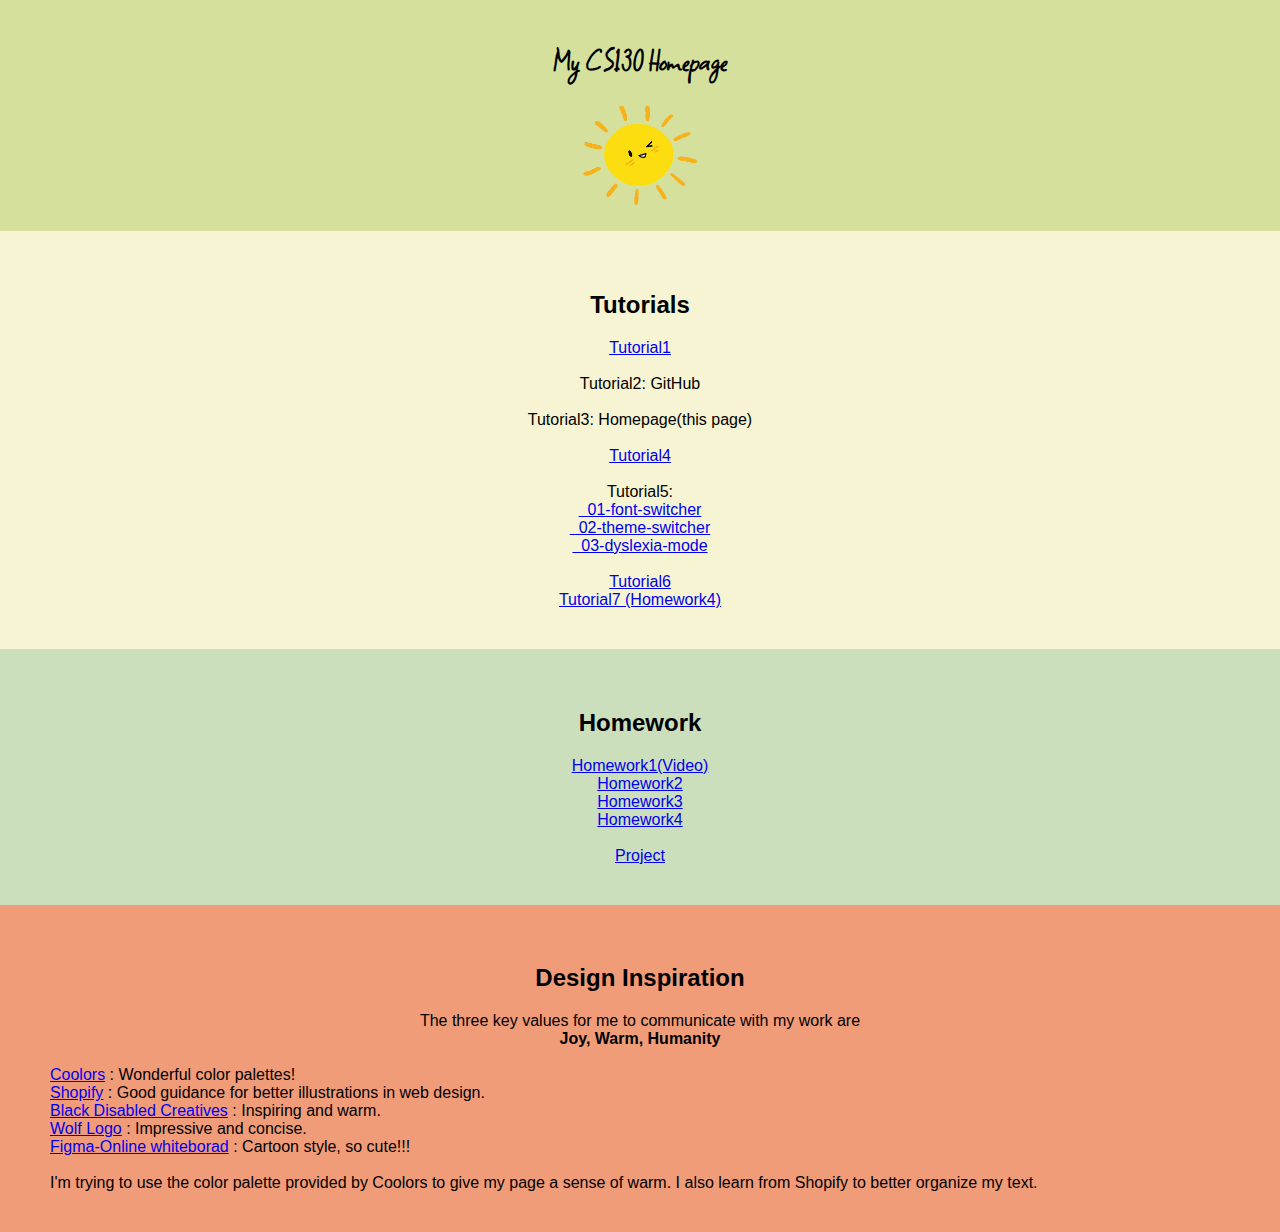
<file: index.html>
<!-- You're welcome to change any of this! -->
<!DOCTYPE html>
<html lang="en">
   <head>
        <!-- stylesheets and metadata go here -->
       <title>My CS130 Homepage</title>       
       <link rel="stylesheet" href="style.css">
   </head>
   <body>
       <!-- HTML content tags go here. Change anything you want! -->
       <header>
            <link rel="preconnect" href="https://fonts.googleapis.com">
            <link rel="preconnect" href="https://fonts.gstatic.com" crossorigin>
            <link href="https://fonts.googleapis.com/css2?family=Akshar:wght@300&family=Square+Peg&display=swap" rel="stylesheet">
           <h1>My CS130 Homepage</h1>
           <img src="./Onclass codes/imagelib/sun.png"  alt="Picture of a cute sun." height="100px"/>
       </header> 
       <main>
            <section id="tutorials">
                <h2>Tutorials</h2>
                <!-- 
                    Links to your tutorial assignments go here.
                    When you submit a new tutorial, add a link to it
                    here (if applicable)
                -->
                <a href="./Tutorials/tutorial1">Tutorial1</a><br><br>
                <a>Tutorial2: GitHub</a><br><br>
                <a>Tutorial3: Homepage(this page)</a><br><br>
                <a href="./Tutorials/tutorial04/">Tutorial4</a><br><br>
                <a>Tutorial5:</a><br>
                <a href="./Tutorials/tutorial05/01-font-switcher/">&nbsp;&nbsp;01-font-switcher</a><br>
                <a href="./Tutorials/tutorial05/02-theme-switcher/">&nbsp;&nbsp;02-theme-switcher</a><br>
                <a href="./Tutorials/tutorial05/03-dyslexia-mode/">&nbsp;&nbsp;03-dyslexia-mode</a><br><br>
                <a href="./Tutorials/tutorial06/">Tutorial6</a><br>
                <a href="./Homework/hw04/your_task/">Tutorial7 (Homework4)</a><br>
            </section>
            <section id="homework">
                <h2>Homework</h2>
                <!-- 
                    Links to your Homework assignments go here.
                    When you submit a new HW assignment, add a link to it here (if applicable)
                -->
                <a href="#">Homework1(Video)</a><br>
                <a href="./Homework/hw02/">Homework2</a><br>
                <a href="./Homework/hw03/">Homework3</a><br>
                <a href="./Homework/hw04/your_task/">Homework4</a><br><br>
                <a href="./Project/index.html">Project</a><br>

            </section>
            <section id="inspiration">
                <h2>Design Inspiration</h2>
                <!-- 
                    Links to 5-10 websites that inspire you
                -->
                <a>The three key values for me to communicate with my work are</a><br>
                <a><strong>Joy,  Warm,  Humanity</strong></a><br><br>
                <style> 
                    #links{text-align:left; padding-left:50px;} 
                </style> 
                <div id = "links">
                    <a href="https://coolors.co/palette/d4e09b-f6f4d2-cbdfbd-f19c79">Coolors</a>
                    <a>: Wonderful color palettes!</a><br>
                    <a href="https://polaris.shopify.com/design/illustrations#navigation">Shopify</a>
                    <a>: Good guidance for better illustrations in web design.</a><br>
                    <a href="https://winners.webbyawards.com/2021/websites-and-mobile-sites/general-websites-and-mobile-sites/activism/169095/black-disabled-creatives">Black Disabled Creatives</a>
                    <a>: Inspiring and warm.</a><br>
                    <a href="https://cdn.dribbble.com/userupload/2591294/file/original-4c283471dc805b3f91cabb639bcf1f44.png">Wolf Logo</a>
                    <a>: Impressive and concise.</a><br>
                    <a href="https://www.figma.com/figjam/?utm_source=dribbble&utm_medium=display&utm_campaign=figjam&utm_content=easeofuse">Figma-Online whiteborad</a>
                    <a>: Cartoon style, so cute!!!</a><br><br>
                    <a>I'm trying to use the color palette provided by Coolors to give my page a sense of warm. I also learn from Shopify to better organize my text.</a>
                </div>

            </section>
        </main>
   </body>
</html>
</file>
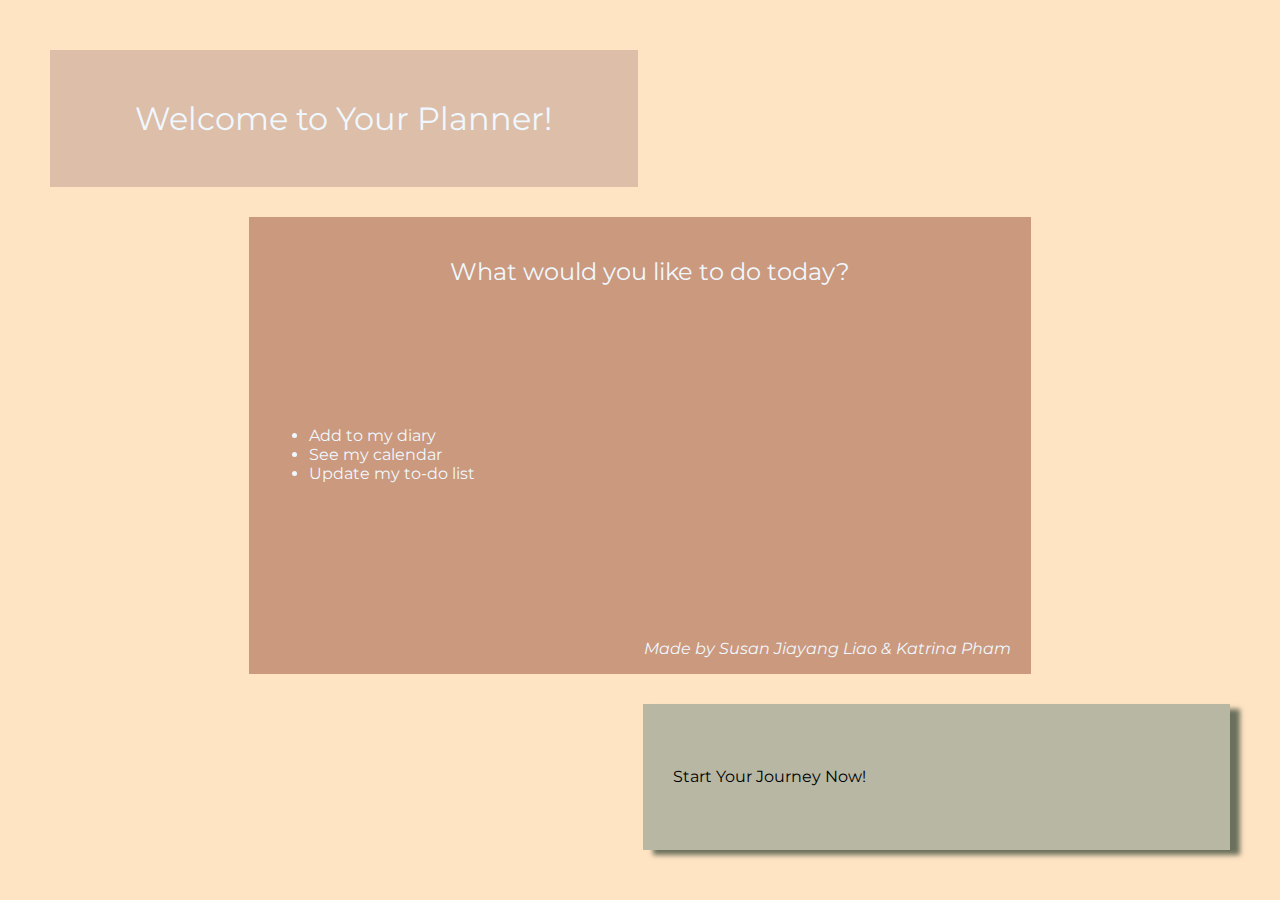
<file: Project/index.html>
<!-- Cover Page of Dairy -->
<!DOCTYPE html>
<html lang="en" >
<head>
  <meta charset="UTF-8">
  <title>Welcome</title>
  <link rel="stylesheet" href="./style.css">
  <meta name="viewport" content="width=device-width, initial-scale=1.0">
  <style>
   @import url('https://fonts.googleapis.com/css2?family=Lato:wght@100&family=Montserrat:wght@300&display=swap');
   </style>  
</head>
<body>
<!-- partial:index.partial.html -->
<!-- https://css-tricks.com/snippets/css/complete-guide-grid/ -->
<div class="container">
   <!-- Welcome title -->
   <section class="welcome-title">
      <div>Welcome to Your Planner!</div>
   </section>
   
   <!-- Introduction of our web -->
   <section class="introduction">
      <div id="div-head">What would you like to do today?</div>
         <div>
            <ul>
               <li>
                  Add to my diary
               </li>
               <li>
                  See my calendar
               </li>
               <li>
                  Update my to-do list
               </li>
            </ul>  
         </div>       
      <p id="div-foot">
          Made by Susan Jiayang Liao & Katrina Pham
      </p>
   </section>

   <!-- Button to cover page -->
   <article class="to-coverpage">
      <a href="./CoverPage/" class="button">Start Your Journey Now!</a>
   </article>

<!-- partial -->
  
</body>
</html>
</file>
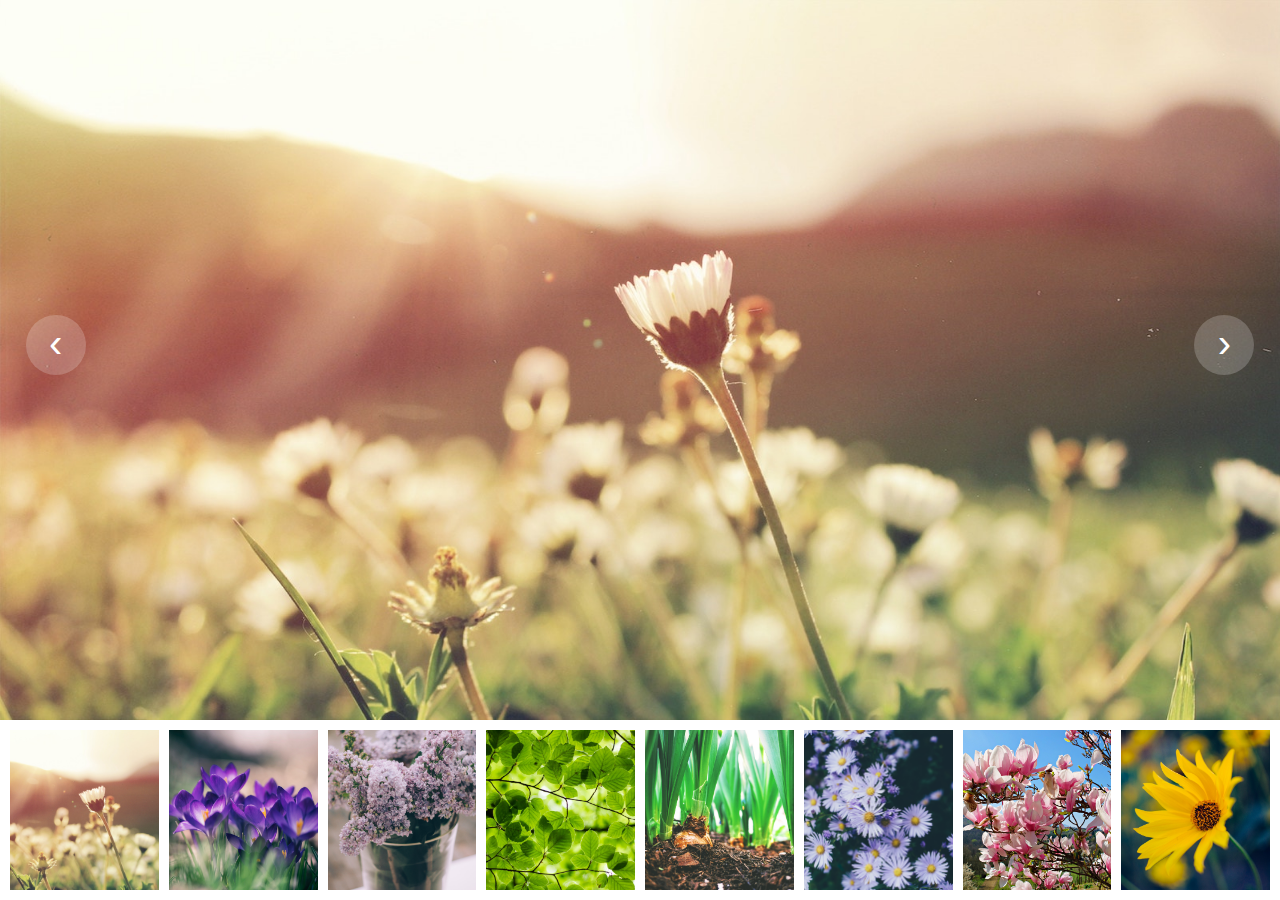
<file: Homework/hw03/index.html>
<!DOCTYPE html>
<html lang="en" dir="ltr">
    <head>
        <meta charset="utf-8">
        <title>Image Gallery</title>
        <meta name="viewport" content="width=device-width, initial-scale=1.0">
        <link rel="stylesheet" href="css/gallery.css">
        <script type="text/javascript" src="js/index.js" defer></script>
    </head>
    <body>
        <main>
            <!-- preview panel -->
            <section class="preview_box">
                <div class="featured_image" style="background-image:url('images/field1.jpg')"></div>
                <button class="prev">&lsaquo;</button>
                <button class="next">&rsaquo;</button>
            </section>

            <!-- thumbnails -->
            <ul class="cards"></ul>
        </main>
        
    </body>
</html>
</file>
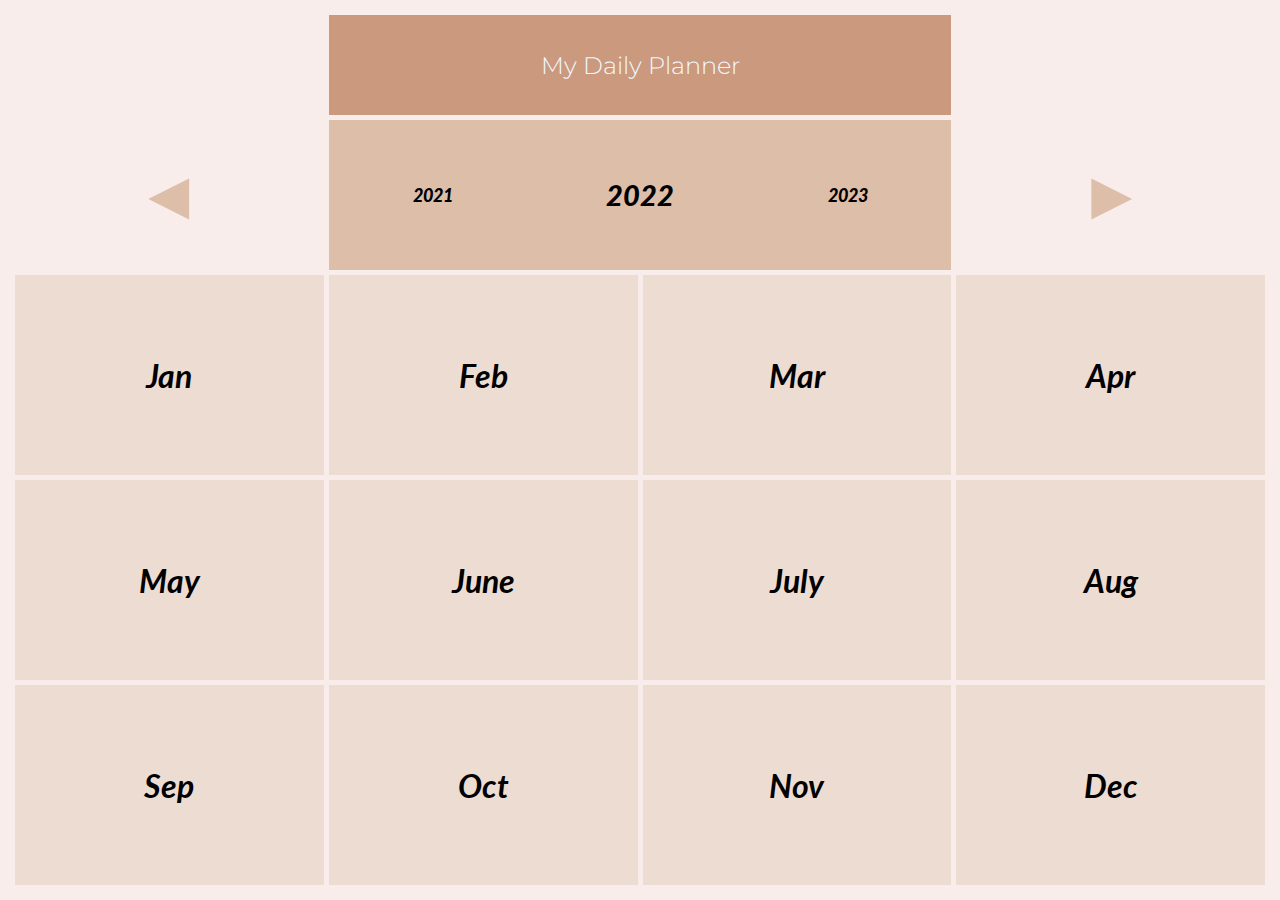
<file: Project/CoverPage/index.html>
<!-- Cover Page -->
<!DOCTYPE html>
<html lang="en" >
<head>
   <meta charset="UTF-8">
   <title>Cover Page</title>
   <link rel="stylesheet" href="./style.css">
   <script type="text/javascript" src="index.js" defer></script>
   <link rel="preconnect" href="https://fonts.googleapis.com">
   <link rel="preconnect" href="https://fonts.gstatic.com" crossorigin>
   <link href="https://fonts.googleapis.com/css2?family=Lato:ital,wght@1,700&display=swap" rel="stylesheet">
   <style>
      @import url('https://fonts.googleapis.com/css2?family=Lato:wght@100&family=Montserrat:wght@300&display=swap');
   </style>   
   <meta name="viewport" content="width=device-width, initial-scale=1.0">
</head>

<body>
   <!-- partial:index.partial.html -->
   <!-- https://css-tricks.com/snippets/css/complete-guide-grid/ -->
   <div class="container">
      <a href="../index.html" id="welcome">My Daily Planner</a>
      <i class="left" id="button">&#9664</i>
      
      <section class="year-bar">
         <i id="prev">
            2021
         </i>            
         <i id="curr">
            2022
         </i>
         <i id="next">
            2023
         </i>
      </section>
      
      <i class="right" id="button">&#x25B6</i>


      <div class="jan" id="month">Jan</div>            
      <div class="feb" id="month">Feb</div>
      <div class="mar" id="month">Mar</div>
      <div class="apr" id="month">Apr</div>            
      <div class="may" id="month">May</div>
      <div class="jun" id="month">June</div>
      <div class="jul" id="month">July</div>            
      <div class="aug" id="month">Aug</div>
      <div class="sep" id="month">Sep</div>
      <div class="oct" id="month">Oct</div>            
      <div class="nov" id="month">Nov</div>
      <div class="dec" id="month">Dec</div>

   </div>
  
</body>
</html>
</file>
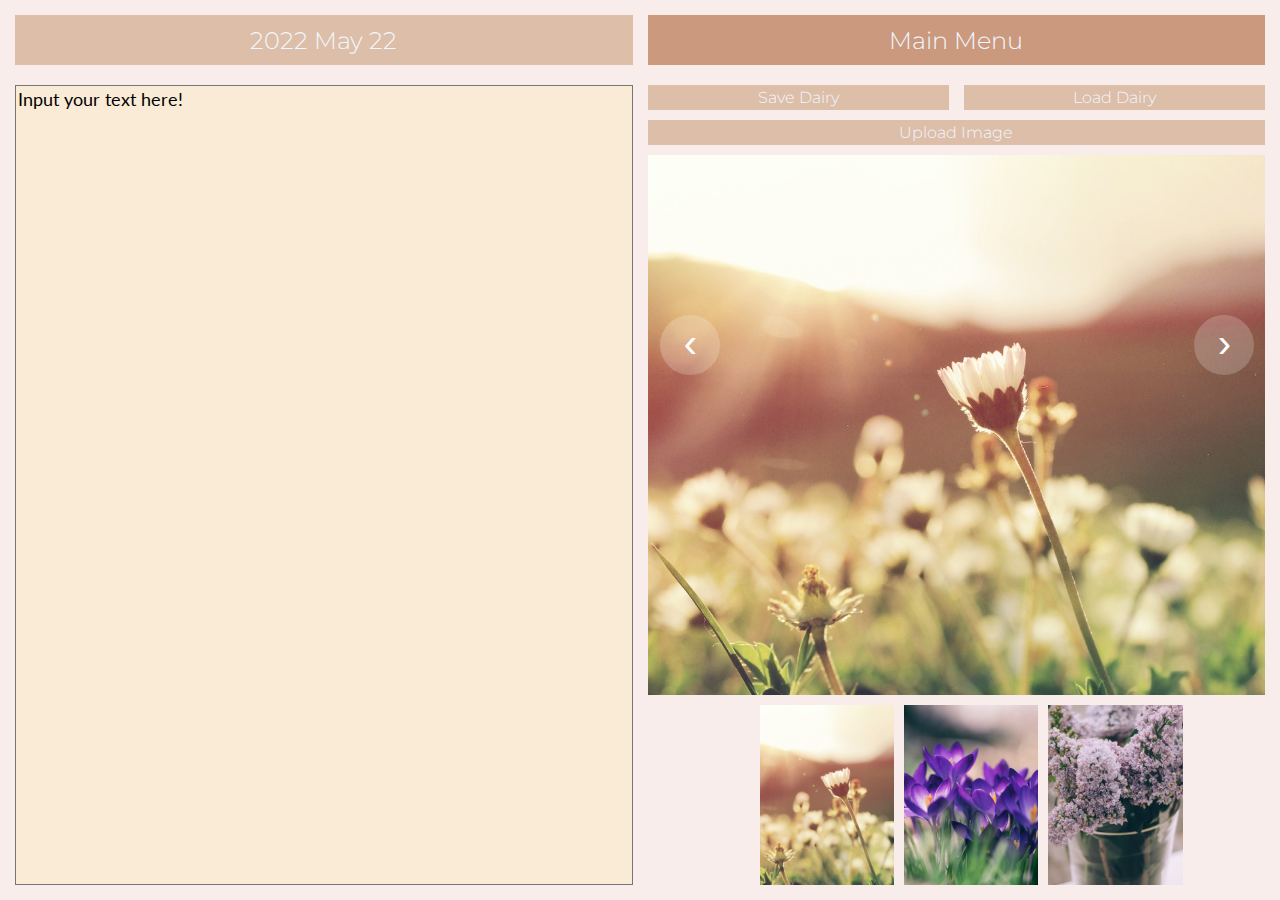
<file: Project/Dairy/index.html>
<!-- Daily Dairy -->
<!DOCTYPE html>
<html lang="en" >
<head>
   <meta charset="UTF-8">
   <title>Dairy</title>
   <link rel="stylesheet" href="./style.css">
   <script type="text/javascript" src="index.js" defer></script>   
   <meta name="viewport" content="width=device-width, initial-scale=1.0">
   <link rel="preconnect" href="https://fonts.googleapis.com">
   <link rel="preconnect" href="https://fonts.gstatic.com" crossorigin>
   <link href="https://fonts.googleapis.com/css2?family=Lato:ital,wght@1,700&family=Montserrat:wght@300&display=swap" rel="stylesheet">
</head>

<body>
   <div class="container">
      <a href="../CoverPage/index.html" class="back-to-main" id="button">Main Menu</a>
      
      <textarea class="textarea">Input your text here!</textarea>
      
      <a href="../FirstSchedule/FirstSchedule.html" class="date" id="button">2022 May 22</a>


    <div class="image">
       <div class = "save-load">
         <i class="save" id="button">Save Dairy</i>
         <i class="load" id="button">Load Dairy</i>
      </div>
      <div class="upload">
         <label for="file-upload" class="choose-file">
            Upload Image
        </label>
        <input id="file-upload" type="file" accept="image/*"/>
         
      </div>
      <div class="image-display">
         <!-- preview panel -->
         <section class="preview_box">
               <div class="featured_image" style="background-image:url('./images/field1.jpg')"></div>
               <button class="prev">&lsaquo;</button>
               <button class="next">&rsaquo;</button>
         </section>

      <!-- thumbnails -->
      <ul class="cards">
      </ul>
      </div>

      </div>

   </div>
   <div id="m">May</div>
   <div id="y">2022</div>
  
</body>
</html>
</file>
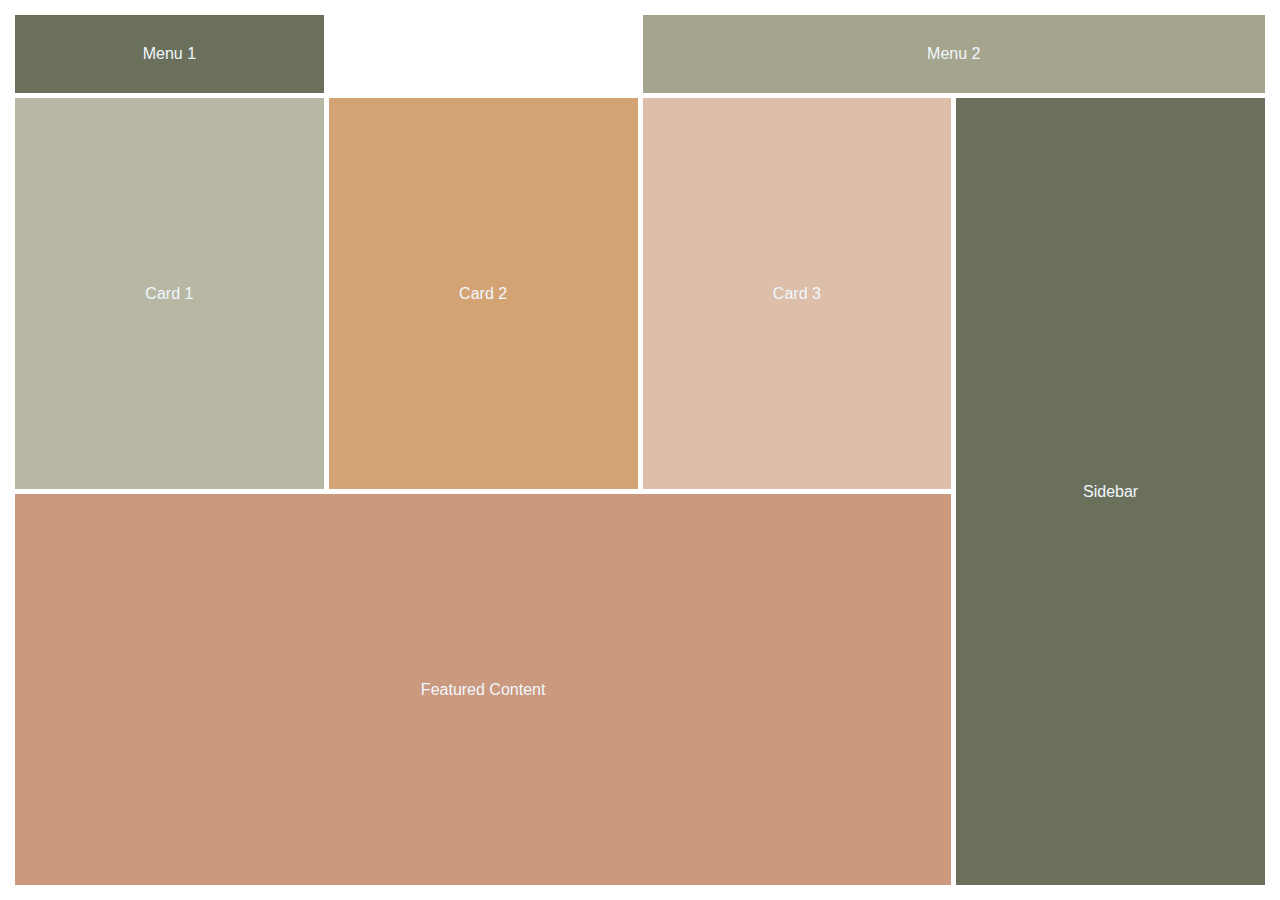
<file: Tutorials/tutorial04/index.html>
<!DOCTYPE html>
<html lang="en" >
<head>
  <meta charset="UTF-8">
  <title>Tutorial 03</title>
  <link rel="stylesheet" href="./style.css">
  <meta name="viewport" content="width=device-width, initial-scale=1.0">

</head>
<body>
<!-- partial:index.partial.html -->
<!-- https://css-tricks.com/snippets/css/complete-guide-grid/ -->
<div class="container">
   <!-- left menu -->
   <section class="menu1">
      <div>Menu 1</div>
   </section>
   
   <!-- right menu -->
   <section class="menu2">
      <div>Menu 2</div>
   </section>

   <!-- card 1 -->
   <article class="card1">
      <section>Card 1</section>
   </article>

   <!-- card 2 -->
   <article class="card2">
      <section>Card 2</section>
   </article>

   <!-- card 3 -->
   <article class="card3">
      <section>Card 3</section>
   </article>
   
   <!-- main content on bottom -->
   <main class="main">
      <section>Featured Content</section>
   </main>
   
   <!-- right navigation bar -->
   <aside class="aside">
      <section>Sidebar</section>
   </aside>
</div>
<!-- partial -->
  
</body>
</html>
</file>
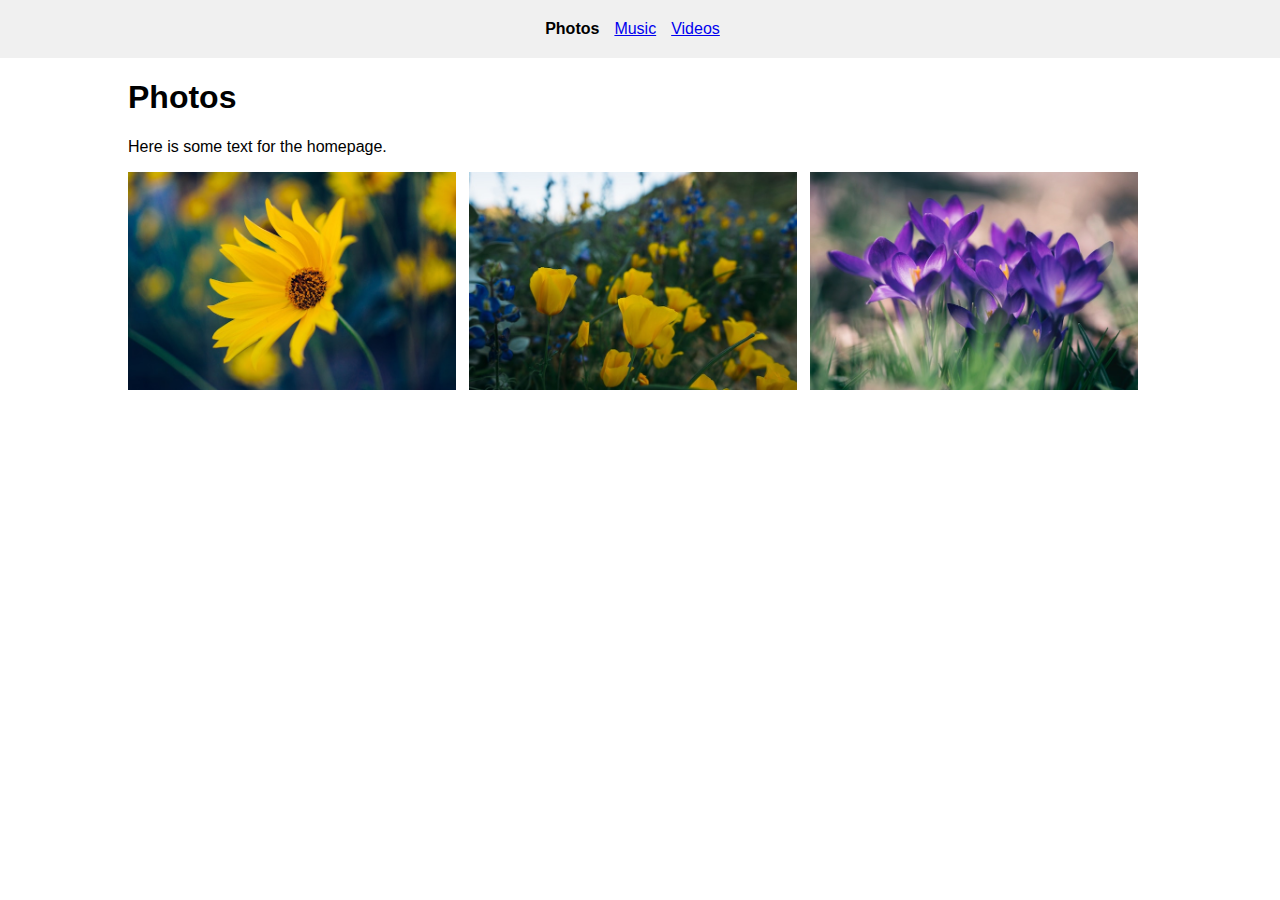
<file: Tutorials/tutorial1/index.html>
<!DOCTYPE html>
<html lang="en">
    <head>
        <!-- stylesheets and metadata go here -->
        <title>Photos</title>  <!--show in the tab title-->     
        <link rel="stylesheet" href="style.css">
    </head>
    <body>
        <!-- HTML content tags go here -->
        <!-- Link html files by relative address-->
        <nav class="navbar">
            <strong>Photos</strong>
            <a href="./music.html">Music</a> <!--.means the same folder-->
            <a href="./videos.html">Videos</a>
        </nav>
        <main>
            <h1>Photos</h1>
            <p>Here is some text for the homepage.</p>

            <section class="photo-section">
                <!-- img of photo embeddings go here-->
                <img src="./images/daisy.jpg" alt="A picture of flowers"> 
                <!--alt will show when pictures cannot be displayed.-->
                <img src="./images/poppies.jpg" alt="">
                <img src="./images/purple.jpg" alt="">
            </section>
        </main>
    </body>
</html>
</file>
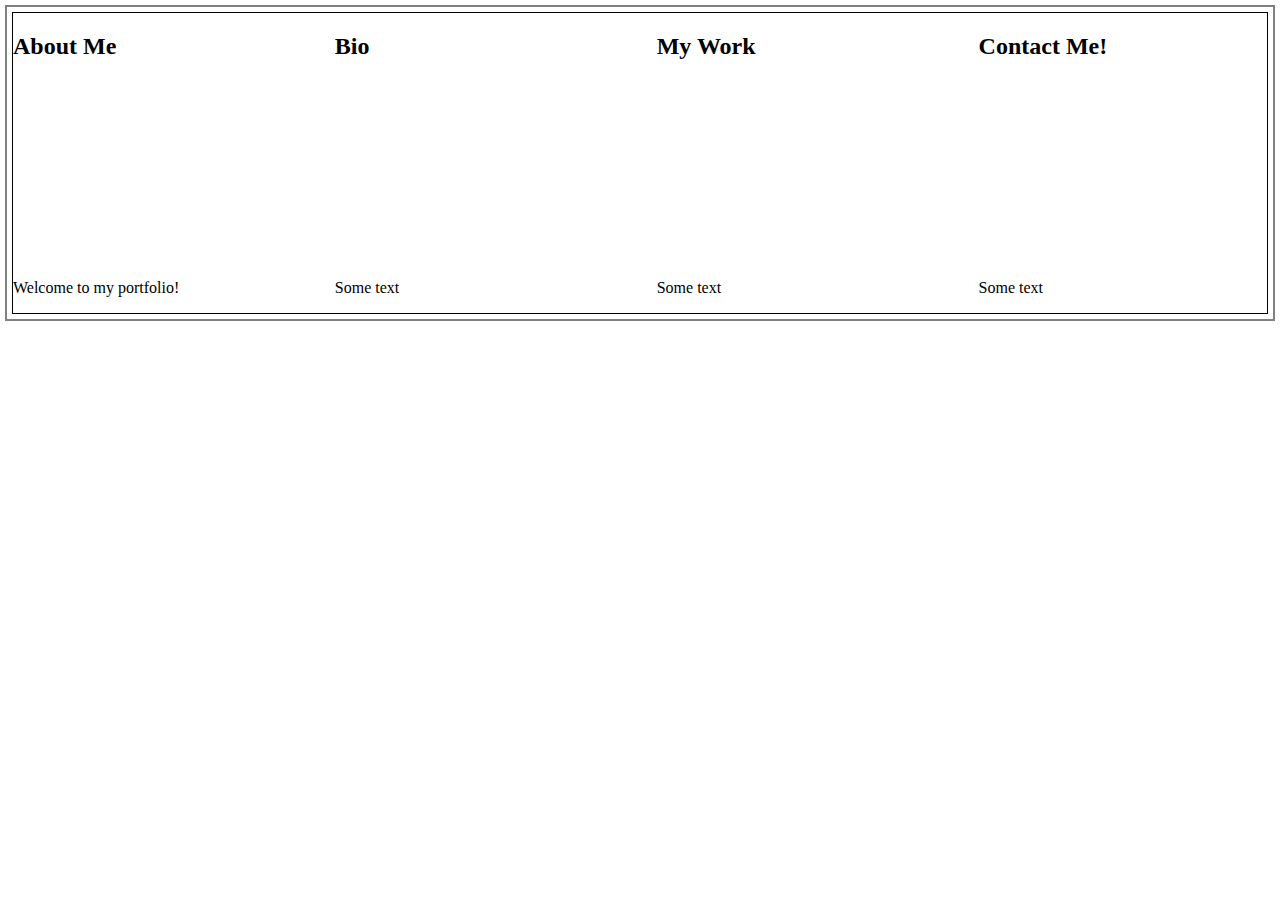
<file: Onclass codes/lecture07/02-flexbox/index.html>
<!DOCTYPE html>
<html lang="en" >
<head>
    <meta charset="UTF-8">
    <title>Flexbox Exercise</title>
    <meta name="viewport" content="width=device-width, initial-scale=1.0">
    <link rel="stylesheet" href="style.css">
</head>
<body>
    <main>
        <section id="home">
            <h2>About Me</h2>
            <p>Welcome to my portfolio!</p>
        </section>
        <section id="bio">
            <h2>Bio</h2>
            <p>Some text</p>
        </section>
        <section id="portfolio">
            <h2>My Work</h2>
            <p>Some text</p>
        </section>
        <section id="contact">
            <h2>Contact Me!</h2>
            <p>Some text</p>
        </section>
    </main>
  
</body>
</html>
</file>
<file: style.css>
/* You're welcome to change any of this! */
* {
    box-sizing: border-box;
}

body {
    margin: 0px;
    font-family: 'Gill Sans', 'Gill Sans MT', Calibri, 'Trebuchet MS', sans-serif, sans-serif;
    text-align: center;
}
header{
    padding: 20px;
    background-color: #d4e09b;
    font-family: 'Square Peg', cursive;
}
p, li {
    line-height: 1.5em;
}

#tutorials{
    background-color: #f6f4d2;
    padding-top: 40px;
    padding-bottom: 40px;
}

#homework {
    background-color: #cbdfbd;
    padding-top: 40px;
    padding-bottom: 40px;
}

#inspiration {
    background-color: #f19c79;
    padding-top: 40px;
    padding-bottom: 40px;
}
</file>
<file: Project/style.css>
body * {
   width: 100%;
   box-sizing: border-box;
}

body {
   margin: 0;
   background-color: bisque;
}

.container {
   display: grid;
   grid-template-columns: 0.5fr 1fr 1fr 0.5fr;
   grid-template-rows: 0.75fr 2.5fr 0.8fr;
   grid-template-areas: 
   "A A . ."
   ". B B ."
   ". . C C"; 
   min-height: 100vh;
   padding: 50px;
   padding-top: 50px;
   /* padding-bottom: 100px; */
   grid-row-gap: 30px;
   grid-column-gap: 5px;
}

article, aside, section, main, section > div{
   display: flex;
   justify-content: center;
   align-items: center;
}

.welcome-title {
   grid-area: A;
   background-color: #DDBEA9;
   color: aliceblue;
   font-family: 'Montserrat', sans-serif;
   font-size: xx-large;
}

.introduction {
   grid-area: B;
   background-color: #CB997E;
   color: aliceblue;
   padding-top: 20px;
   padding-left: 20px;
   flex-direction: column;
   justify-content: space-between;
   font-family: 'Montserrat', sans-serif;
}

.to-coverpage {
   grid-area: C;
   background-color: #b7b7a4;
   color: aliceblue;
   box-shadow: 10px 5px 5px #6b705c;
   padding-left: 30px;
   font-family: 'Montserrat', sans-serif;
}

a.button {
   -webkit-appearance: button;
   -moz-appearance: button;
   appearance: button;

   text-decoration: none;
   color: initial;
}

#div-head {
   text-align: right;
   padding-top: 20px;
   font-style: bold;
   font-size: x-large;
}

#div-foot {
   text-align: right;
   padding-right: 20px;
   font-style: italic;
}
</file>
<file: Homework/hw03/css/gallery.css>
body {
    height:100%;
    margin:0;
    padding:0;
}
body * {
    box-sizing: border-box;
    /* border: solid 1px #000; */
}
main {
    display: grid;
    grid-template-columns: 1fr;
    grid-template-rows: auto 20vh;
    grid-template-areas:
      "top"
      "bottom";
    height: 100vh;
    width: 100vw;
}
#featured {
    grid-area: top;
}
.cards {
    grid-area: bottom;
    display: flex;
    flex-wrap: wrap;
    margin: 0;
    padding-left: 10px;
    padding-top: 10px;
    list-style: none;
}
.card {
    width: 12.5%;
    height: 100%;
    padding-bottom: 10px;
    padding-right: 10px;
}
.image {
    background-size: cover;
    background-position: center;
    width: 100%;
    height: 100%;
    cursor: pointer;
    border: none;
}
.image.active {
    border: solid 5px black;
}

.image:hover {
    opacity: 0.7;
}


.preview_box {
    width: 100%;
    height: 100%;
}

.featured_image {
    width: 100%;
    height: 100%;
    background-size: cover;
    background-position: center;
    cursor: pointer;
}

.next, .prev, .close {
    position: absolute;
    color: white;
    border-width: 0px;
    font-size: 2.5em;
}
.next, .prev {
    background: rgba(255,255,255,0.2);
    border-radius: 60px;
    width: 60px;
    height: 60px;
    padding-bottom: 5px;
}
.next:hover, .prev:hover, .close:hover {
    background: rgba(255,255,255,0.4);
}
.prev {
    top: 35vh;
    left: 2vw;
}
.next {
    top: 35vh;
    right: 2vw;
}




/* Media Queries */
@media (max-width: 800px) {
    main {
        grid-template-rows: 1fr;
        grid-template-areas:
          "top";
    }
    main .cards { display: none; }
}
</file>
<file: Project/CoverPage/style.css>
body * {
   width: 100%;
   box-sizing: border-box;
}

body {
   margin: 0;
   
}

.container {
   background: #F8EDEB;
   color: aliceblue;
   display: grid;
   grid-template-columns: 1fr 1fr 1fr 1fr;
   grid-template-rows: 0.5fr 0.75fr 1fr 1fr 1fr;
   grid-template-areas:
      ". title title ."
      "L years years R"
      "jan feb mar apr"
      "may jun jul aug"
      "sep oct nov dec";
   min-height: 100vh;
   padding: 15px;
   grid-row-gap: 5px;
   grid-column-gap: 5px;
}

#welcome, #button, #month {
   display: flex;
   justify-content: center; 
   align-items: center;
   -webkit-appearance: button;
   -moz-appearance: button;
   appearance: button;
}

#welcome {
   grid-area: title;
   text-align: center;
   font-size: x-large;
   text-decoration: none;
   background-color: #CB997E;
   color: aliceblue;
   font-weight: 300;
   font-family: 'Montserrat', sans-serif;
}

#button{
   font-size: 50px;
   font-style: normal;
   font-weight: 600;
   color: #ddbea9;
}

.left {
   grid-area: L;
}

.year-bar {
   grid-area: years;
   display: flex;
   justify-items: space-around; 
   align-items: center;
   flex-direction: row;
   background-color: #DDBEA9;
   font-family: 'Lato', sans-serif;
   font-size: x-large;
   font-weight: 900;
   color: black;
}

#prev:hover, #curr:hover, #next:hover {
   text-decoration: underline;
}

#prev, #curr, #next {
   text-align: center;
}

#prev, #next { 
   font-size: large;
}

#curr {
   font-size: larger;
}

.right {
   grid-area: R;
}

#month{
   font-size: xx-large;
   font-family: 'Lato', sans-serif;
   font-weight: 700;
   font-style: italic;
   background-color: #EDDCD2;
   color: black;

}

.jan {
   grid-area: jan;
}

.feb {
   grid-area: feb;

}

.mar {
   grid-area: mar;
}

.apr {
   grid-area: apr;
}

.may {
   grid-area: may;
}

.jun {
   grid-area: jun;
}

.jul {
   grid-area: jul;
}

.aug {
   grid-area: aug;

}

.sep {
   grid-area: sep;
}

.oct {
   grid-area: oct;
}

.nov {
   grid-area: nov;
}

.dec {
   grid-area: dec;;
}


@media (max-width: 1024px) {
   .container{
      height: 100vh;
      width: 100%;
      margin: 0px;
      padding: 5px;
       display: grid;
       grid-template-rows: 0.125fr 0.25fr 1fr 1fr 1fr 1fr;
       grid-template-columns: 1fr 1fr 1fr;
       grid-template-areas: 
           ". title ."
           "L years R"
           "jan feb mar"
           "apr may jun"
           "jul aug sep"
           "oct nov dec";
   }

   #welcome {
      font-size: large;
   }

}

@media (max-width: 600px) {
   .title, .years, .year-bar, #welcome, #button {
      display: none;
   }

   .container{
       padding: 5px;
       display: grid;
       grid-template-rows: 0.2fr 0.25fr 0.25fr 0.25fr 0.25fr 0.25fr 0.25fr 0.25fr 0.25fr 0.25fr 0.25fr 0.25fr 0.25fr;
       grid-template-columns: 1fr;
       grid-template-areas: 
         "jan"
         "feb" 
         "mar"
         "apr"
         "may" 
         "jun" 
         "jul" 
         "aug"
         "sep"
         "oct"
         "nov" 
         "dec";
       height: 100vh;
       width: 100%;
   }
}
</file>
<file: Project/Dairy/style.css>
body * {
   width: 100%;
   box-sizing: border-box;
}

body {
   margin: 0;
   
}

#m, #y{
   display: none;
}

.container {
   background: #F8EDEB;
   color: aliceblue;
   display: grid;
   grid-template-columns: 1fr 1fr;
   grid-template-rows: 50px auto;
   grid-template-areas:
      "date menu"
      "text image";
   min-height: 100vh;
   padding: 15px;
   grid-row-gap: 20px;
   grid-column-gap: 15px;
}

#button {
   -webkit-appearance: button;
   -moz-appearance: button;
   appearance: button;
}

.back-to-main, .date,.save, .upload, .load{
   display: flex;
   justify-content: center; 
   align-items: center;
   text-align: center;
   font-size: x-large;
   text-decoration: none;
   font-style: normal;
   color: aliceblue;
   font-weight: 300;
   font-family: 'Montserrat', sans-serif;
}

.back-to-main {
   grid-area: menu;
   background-color: #cb997e;
   margin-right: 10px;
}

.date{
   grid-area: date;
   background-color: #ddbea9;
   
}


.textarea {
   grid-area: text;
   overflow-y: scroll;
   resize: none;
   font-family: 'Lato', sans-serif;
   font-size: large;
   font-style: normal;
   background-color: antiquewhite;
}


.image {
   grid-area: image;
      background: #F8EDEB;
      color: aliceblue;
      display: grid;
      grid-template-columns: 1fr;
      grid-template-rows: 25px 25px auto 20vh;
      grid-template-areas:
         "save-load"
         "upload"
         "display"
         "thumbnail";

      grid-row-gap: 10px;
      grid-column-gap: 15px;
}

.upload {
   grid-area: upload;
   background-color: #ddbea9;
   font-size: medium;
   text-align: center;
}

input[type="file"] {
   display: none;
}
.choose-file {
   display: inline-block;
   border: none;
   cursor: pointer;
}

.save-load {
   grid-area: save-load;
   background: #F8EDEB;
   color: aliceblue;
   display: grid;
   grid-template-columns: 1fr 1fr;
   grid-template-rows: 25px;
   grid-template-areas:
      "save load";
   grid-column-gap: 15px;
}

.save {
   grid-area: save;
   background-color: #ddbea9;
   font-size: medium;
}

.load {
   grid-area: load;
   background-color: #ddbea9;
   font-size: medium;
}

.preview_box {
   width: 100%;
   height: 100%;
}

.featured_image {
   grid-area: display;
   width: 100%;
   height: 100%;
   background-size: cover;
   background-position: center;
   cursor: pointer;
}

.next, .prev, .close {
   position: absolute;
   color: white;
   border-width: 0px;
   font-size: 2.5em;
}

.next, .prev {
   background: rgba(255,255,255,0.2);
   border-radius: 60px;
   width: 60px;
   height: 60px;
   padding-bottom: 5px;
}
.next:hover, .prev:hover, .close:hover {
   background: rgba(255,255,255,0.4);
}
.prev {
   top: 35vh;
   left: calc(50%+2vw);
   margin-left: 1vw;
}
.next {
   top: 35vh;
   right: 2vw;
}

.cards {
   grid-area: thumbnail;
   display: flex;
   flex-wrap: wrap;
   margin: 0;
   align-items: center;
   justify-content: center;
   padding-top: 10px;
   list-style: none;
}
.card {
   width: 25%;
   height: 20vh;
   padding-bottom: 0px;
   padding-right: 10px;
}
.image {
   background-size: cover;
   background-position: center;
   width: 100%;
   height: 100%;
   cursor: pointer;
   border: none;
}
.image.active {
   border: solid 5px black;
}

.card:hover {
   opacity: 0.7;
}
</file>
<file: Tutorials/tutorial04/style.css>
body * {
   width: 100%;
   box-sizing: border-box;
}

body {
   margin: 0;
}

.container {
   display: grid;
   grid-template-columns: 1fr 1fr 1fr 1fr;
   grid-template-rows: 0.2fr 1fr 1fr;
   grid-template-areas: 
   "A . B B"
   "C D E G"
   "F F F G"; 
   min-height: 100vh;
   padding: 15px;
   grid-row-gap: 5px;
   grid-column-gap: 5px;
}

article, aside, section, main, section > div{
   display: flex;
   font-family: 'Arial';
   justify-content: center;
   align-items: center;
}

.menu1 {
   grid-area: A;
   background-color: #6b705c;
   color: aliceblue;
}

.menu2 {
   grid-area: B;
   background-color: #a5a58d;
   color: aliceblue;
}

.card1 {
   grid-area: C;
   background-color: #b7b7a4;
   color: aliceblue;
}

.card2 {
   grid-area: D;
   background-color: #d4a373;
   color: aliceblue;
}

.card3 {
   grid-area: E;
   background-color: #ddbea9;
   color: aliceblue;
}

.main {
   grid-area: F;
   background-color: #cb997e;
   color: aliceblue;
}

.aside {
   grid-area: G;
   background-color: #6b705c;
   color: aliceblue;
}

@media (max-width: 1024px) {
   /* tablet layout here */
   .container {
      grid-template-columns: 1fr 1fr;
      grid-template-rows: 0.2fr 0.3fr 1fr 1fr 1fr;
      grid-template-areas: 
      "A B"
      "G G"
      "C D"
      "E E"
      "F F";
   }
}

@media (max-width: 600px) {
   /* tablet layout here */
   .container {
      grid-template-columns: 1fr 1fr;
      grid-template-rows: 0.2fr 1fr 1fr 1fr 1fr 1fr;
      grid-template-areas: 
      "A ."
      "B B"
      "C C"
      "D D"
      "E E"
      "F F";
   }

   aside{
      display: none;
   }
}
</file>
<file: Tutorials/tutorial1/style.css>
body {
    font-family: Arial, Helvetica, sans-serif;
    margin: 0;
}

.navbar {
    padding: 20px;
    background-color: #F0F0F0;
    display: flex;
    align-items: center;
    justify-content: center;
}
.navbar a, .navbar strong {
    margin-right: 15px;
}

.photo-section {
    display: flex;
    width: 100%;
    flex-direction: row;
}
.photo-section img {
    width: 32%;
    margin-right: 1.3%;
}

main {
    padding-right: 10vw;
    padding-left: 10vw;
}
</file>
<file: Onclass codes/lecture07/02-flexbox/style.css>
/* I add this line to all of my CSS files by default */
body * {
    box-sizing: border-box;
}

/*
----------
Properties
----------
align-items: 		(flex-start, flex-end, space-around, space-between, center)
justify-content: 	(same as align-items)
flex-direction: 	(row, column, row-reverse, column-reverse)
flex-wrap: 		    (no-wrap, wrap)
*/


body{
    border: solid 2px rgb(128,128,128);
    padding: 5px;
    margin: 5px
}   

main{
    display: flex;
    justify-content: space-between;
    border: solid 1px;
}

section{
    width: 23%;
    height: 300px;
    display: flex;
    flex-direction: column; 
    justify-content: space-between;
}

@media only screen and (max-width: 1000px) {
    /* Your code here */
    main{
        flex-wrap: wrap;
    }
    section{

        width: 50%;

    }

}

@media only screen and (max-width: 600px) {
    /* Your code here */
    main{
        flex-direction: row;
    }
    section{
        width: 100%
    }
}
</file>
